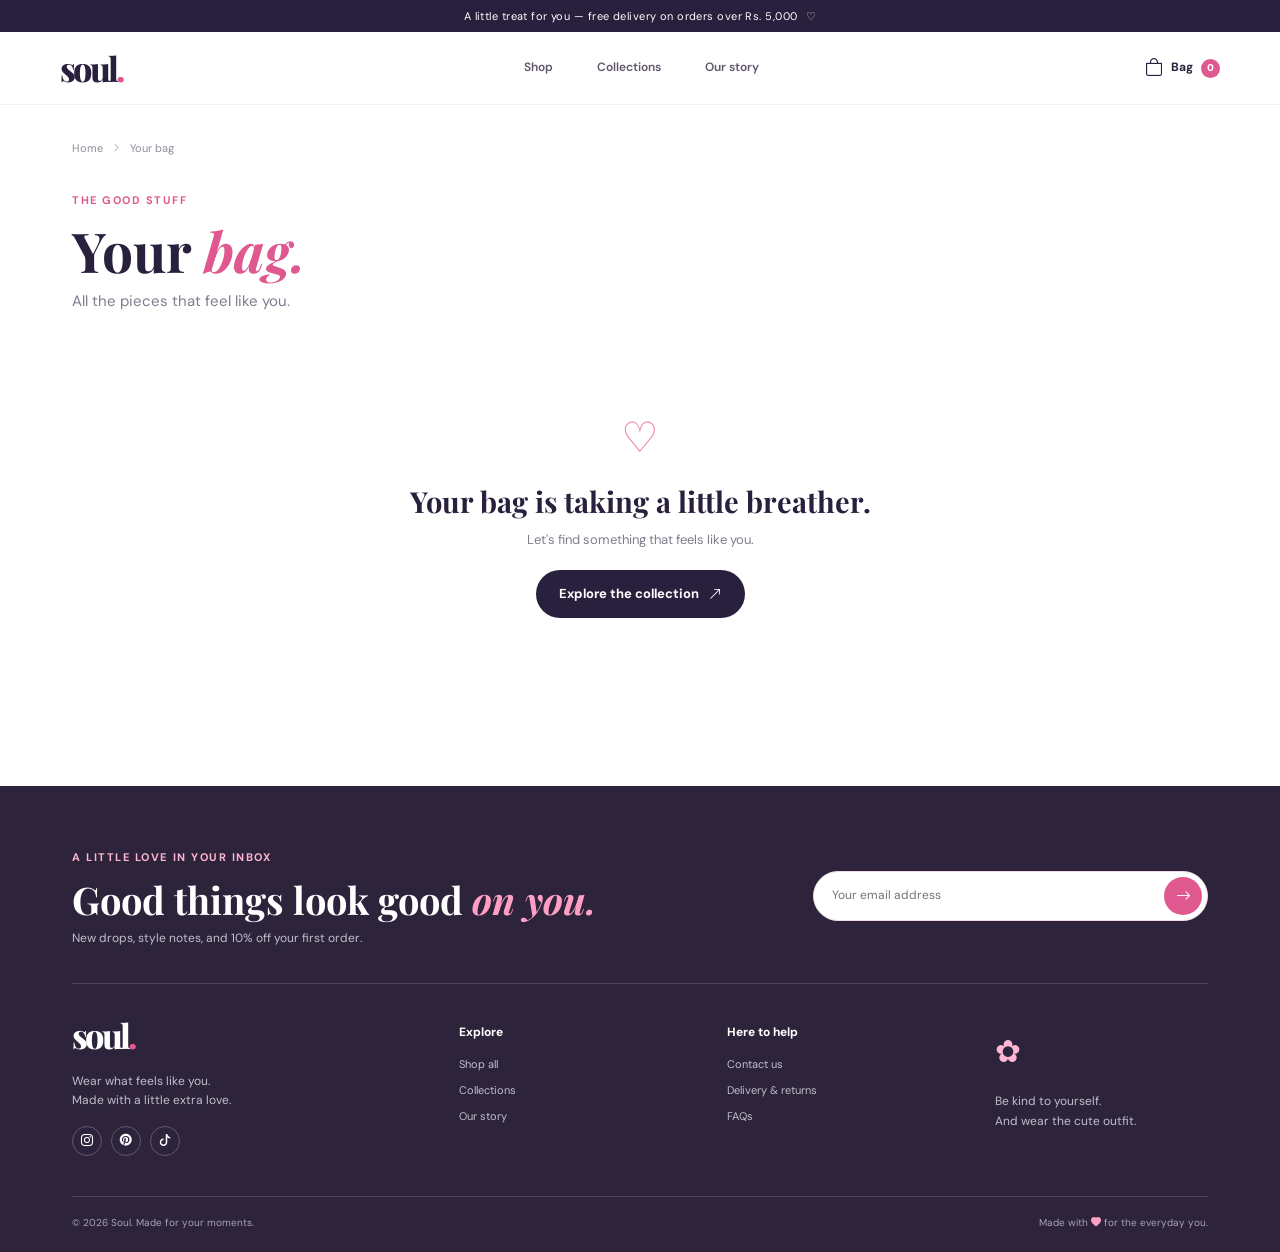
<file: cart.html>
<!doctype html>
<html lang="en">
<head>
  <meta charset="utf-8">
  <meta name="viewport" content="width=device-width, initial-scale=1">
  <meta name="theme-color" content="#fff7fb">
  <title>Your bag — Soul</title>
  <link rel="preconnect" href="https://fonts.googleapis.com">
  <link rel="preconnect" href="https://fonts.gstatic.com" crossorigin>
  <link href="https://fonts.googleapis.com/css2?family=DM+Sans:wght@400;500;600;700&family=Playfair+Display:wght@600;700;800&display=swap" rel="stylesheet">
  <link href="https://cdn.jsdelivr.net/npm/bootstrap@5.3.3/dist/css/bootstrap.min.css" rel="stylesheet">
  <link href="https://cdn.jsdelivr.net/npm/bootstrap-icons@1.11.3/font/bootstrap-icons.min.css" rel="stylesheet">
  <link href="styles.css" rel="stylesheet">
</head>
<body>
  <script src="header.js"></script>
  <main class="cart-page section-pad">
    <div class="container">
      <nav class="breadcrumbs" aria-label="Breadcrumb"><a href="index.html">Home</a><i class="bi bi-chevron-right"></i><span>Your bag</span></nav>
      <div class="section-heading"><span class="eyebrow">The good stuff</span><h1>Your <span>bag.</span></h1><p>All the pieces that feel like you.</p></div>
      <div id="cart-content" aria-live="polite"></div>
    </div>
  </main>
  <script src="footer.js"></script>
  <script src="https://cdn.jsdelivr.net/npm/bootstrap@5.3.3/dist/js/bootstrap.bundle.min.js"></script>
  <script src="script.js"></script>
</body>
</html>
</file>
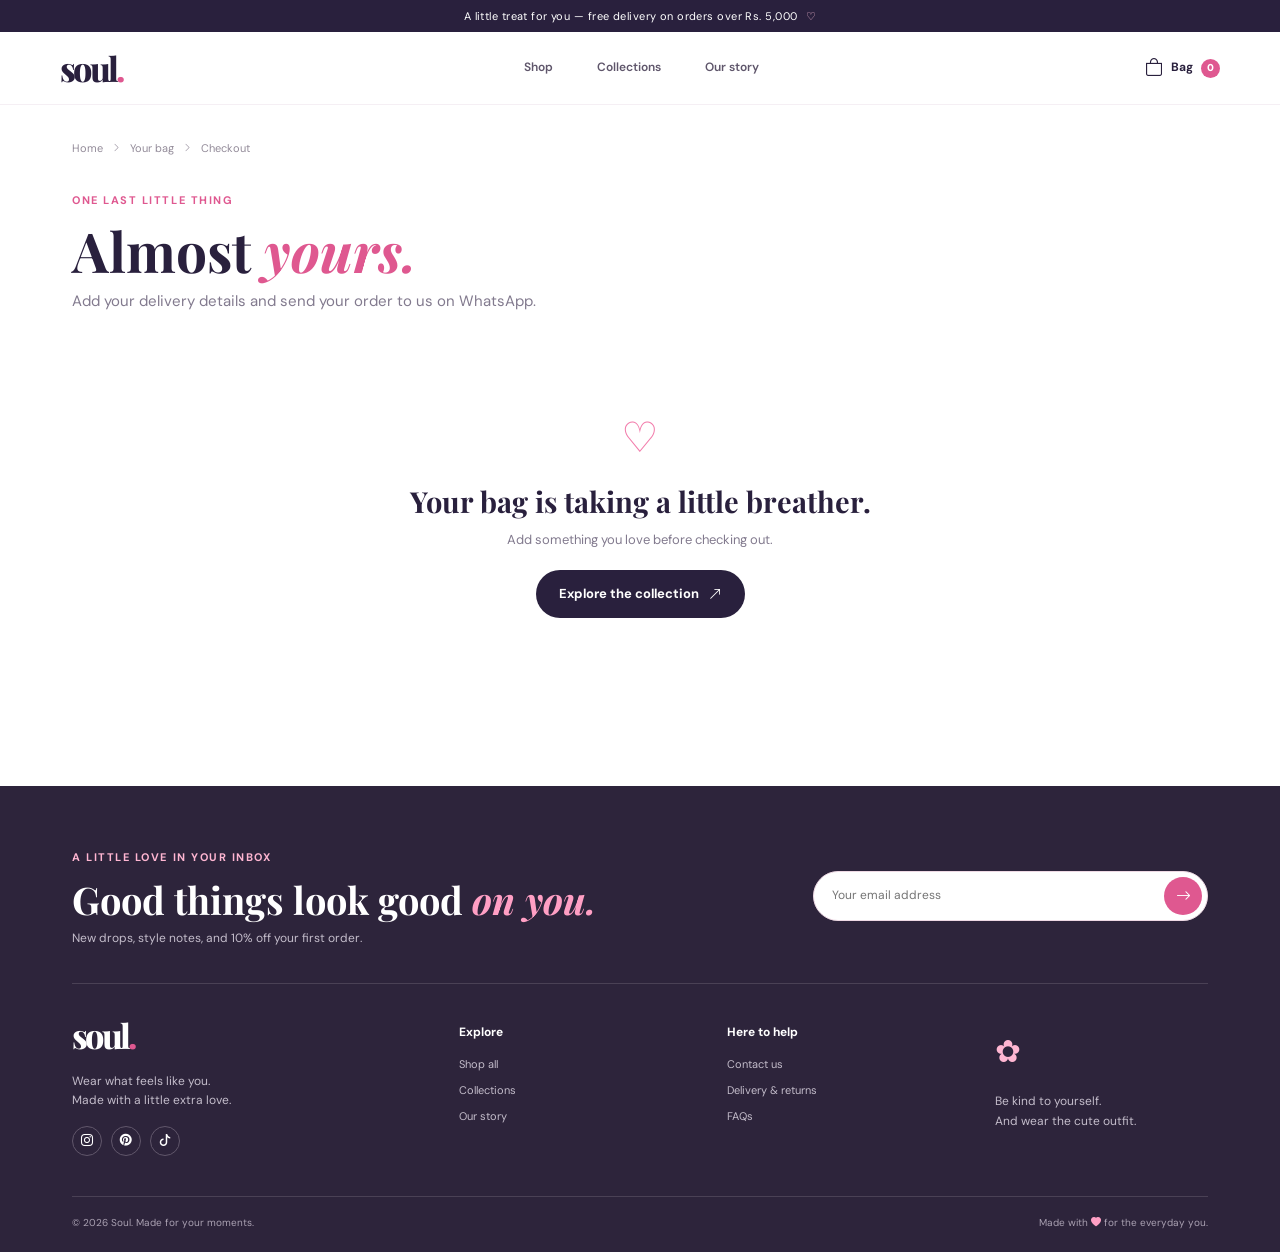
<file: checkout.html>
<!doctype html>
<html lang="en">
<head>
  <meta charset="utf-8">
  <meta name="viewport" content="width=device-width, initial-scale=1">
  <meta name="theme-color" content="#fff7fb">
  <title>Checkout — Soul</title>
  <link rel="preconnect" href="https://fonts.googleapis.com">
  <link rel="preconnect" href="https://fonts.gstatic.com" crossorigin>
  <link href="https://fonts.googleapis.com/css2?family=DM+Sans:wght@400;500;600;700&family=Playfair+Display:wght@600;700;800&display=swap" rel="stylesheet">
  <link href="https://cdn.jsdelivr.net/npm/bootstrap@5.3.3/dist/css/bootstrap.min.css" rel="stylesheet">
  <link href="https://cdn.jsdelivr.net/npm/bootstrap-icons@1.11.3/font/bootstrap-icons.min.css" rel="stylesheet">
  <link href="styles.css" rel="stylesheet">
</head>
<body>
  <script src="header.js"></script>
  <main class="checkout-page section-pad">
    <div class="container">
      <nav class="breadcrumbs" aria-label="Breadcrumb"><a href="index.html">Home</a><i class="bi bi-chevron-right"></i><a href="cart.html">Your bag</a><i class="bi bi-chevron-right"></i><span>Checkout</span></nav>
      <div class="section-heading"><span class="eyebrow">One last little thing</span><h1>Almost <span>yours.</span></h1><p>Add your delivery details and send your order to us on WhatsApp.</p></div>
      <div id="checkout-content" aria-live="polite"></div>
    </div>
  </main>
  <script src="footer.js"></script>
  <script src="https://cdn.jsdelivr.net/npm/bootstrap@5.3.3/dist/js/bootstrap.bundle.min.js"></script>
  <script src="script.js"></script>
</body>
</html>
</file>
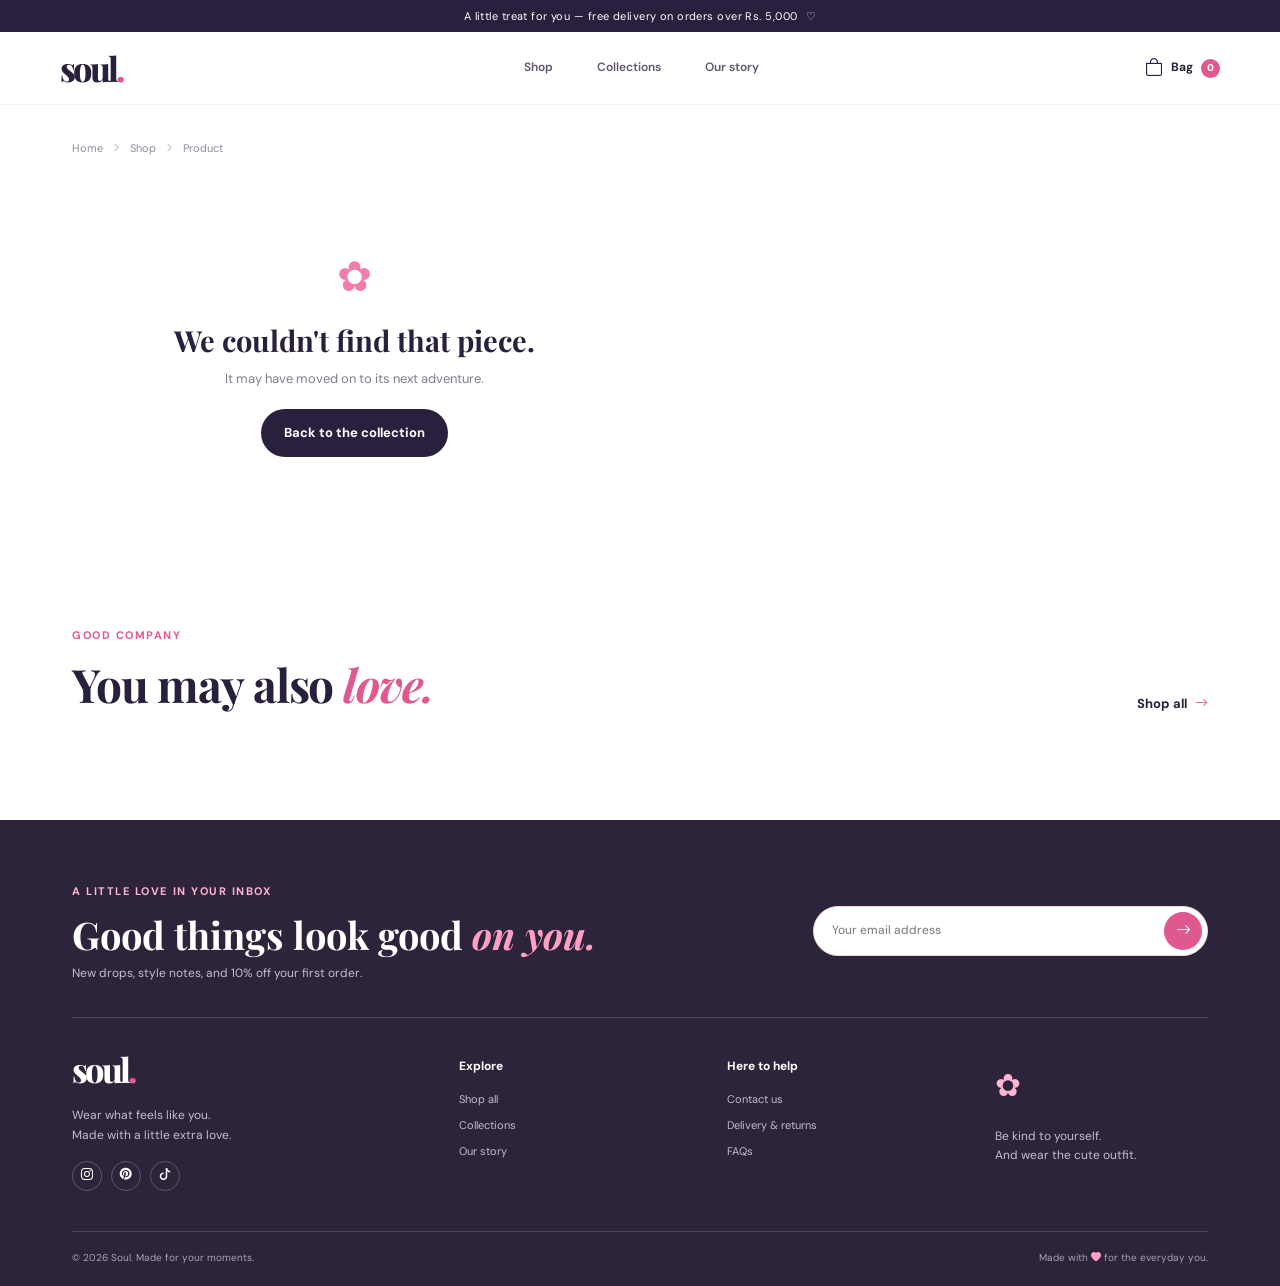
<file: product.html>
<!doctype html>
<html lang="en">
<head>
  <meta charset="utf-8">
  <meta name="viewport" content="width=device-width, initial-scale=1">
  <meta name="theme-color" content="#fff7fb">
  <title>Product — Soul</title>
  <link rel="preconnect" href="https://fonts.googleapis.com">
  <link rel="preconnect" href="https://fonts.gstatic.com" crossorigin>
  <link href="https://fonts.googleapis.com/css2?family=DM+Sans:wght@400;500;600;700&family=Playfair+Display:wght@600;700;800&display=swap" rel="stylesheet">
  <link href="https://cdn.jsdelivr.net/npm/bootstrap@5.3.3/dist/css/bootstrap.min.css" rel="stylesheet">
  <link href="https://cdn.jsdelivr.net/npm/bootstrap-icons@1.11.3/font/bootstrap-icons.min.css" rel="stylesheet">
  <link href="https://unpkg.com/aos@2.3.4/dist/aos.css" rel="stylesheet">
  <link href="styles.css" rel="stylesheet">
</head>
<body>
  <script src="header.js"></script>
  <main class="product-page section-pad">
    <div class="container">
      <nav class="breadcrumbs" aria-label="Breadcrumb"><a href="index.html">Home</a><i class="bi bi-chevron-right"></i><a href="index.html#shop">Shop</a><i class="bi bi-chevron-right"></i><span id="product-breadcrumb">Product</span></nav>
      <div id="product-detail" class="product-detail" aria-live="polite"></div>
      <section class="related-products">
        <div class="section-heading section-heading-row"><div><span class="eyebrow">Good company</span><h2>You may also <span>love.</span></h2></div><a class="text-link" href="index.html#shop">Shop all <i class="bi bi-arrow-right"></i></a></div>
        <div class="row g-4" id="related-products"></div>
      </section>
    </div>
  </main>
  <script src="footer.js"></script>
  <script src="https://cdn.jsdelivr.net/npm/bootstrap@5.3.3/dist/js/bootstrap.bundle.min.js"></script>
  <script src="https://unpkg.com/aos@2.3.4/dist/aos.js"></script>
  <script src="script.js"></script>
</body>
</html>
</file>
<file: styles.css>
:root {
  --ink: #29203d;
  --muted: #827a8e;
  --pink: #f27cab;
  --pink-dark: #df5890;
  --pink-pale: #fff1f7;
  --blue: #a9d8f6;
  --purple: #a48ad6;
  --lilac: #eee8ff;
  --cream: #fffbf6;
  --line: #eee8ef;
  --heading: "Playfair Display", Georgia, serif;
  --body: "DM Sans", Arial, sans-serif;
}

* { box-sizing: border-box; }
html { scroll-behavior: smooth; scroll-padding-top: 90px; }
body { margin: 0; color: var(--ink); background: #fff; font-family: var(--body); font-size: 15px; line-height: 1.65; }
a { color: inherit; text-decoration: none; }
img { display: block; max-width: 100%; }
button, input { font: inherit; }
.container { max-width: 1160px; }
.section-pad { padding: 98px 0; }
.eyebrow { color: var(--pink-dark); display: inline-flex; align-items: center; gap: 8px; font-size: 11px; font-weight: 700; letter-spacing: .14em; text-transform: uppercase; }
.eyebrow-dot { width: 7px; height: 7px; border-radius: 50%; background: var(--pink); }
.section-heading { margin: 0 auto 44px; max-width: 640px; }
.section-heading h2, .newsletter-inner h2 { margin: 12px 0 8px; font: 700 clamp(32px, 4vw, 46px)/1.15 var(--heading); letter-spacing: -.025em; }
.section-heading h2 span, .newsletter-inner h2 span { color: var(--pink-dark); font-style: italic; }
.section-heading p, .newsletter-inner p { margin: 0; color: var(--muted); }
.section-heading-row { max-width: none; display: flex; justify-content: space-between; align-items: end; gap: 24px; }
.section-heading-row p { margin-top: 7px; }
.text-link { color: var(--ink); font-size: 13px; font-weight: 700; white-space: nowrap; padding-bottom: 5px; }
.text-link i { color: var(--pink-dark); margin-left: 5px; transition: margin .2s ease; }
.text-link:hover i { margin-left: 10px; }
.btn-soul { display: inline-flex; align-items: center; justify-content: center; gap: 10px; border: 0; border-radius: 999px; padding: 14px 23px; color: white; background: var(--ink); font-size: 13px; font-weight: 700; transition: transform .2s ease, background .2s ease, box-shadow .2s ease; }
.btn-soul:hover, .btn-soul:focus { color: white; background: var(--pink-dark); transform: translateY(-2px); box-shadow: 0 9px 22px #df589033; }

.announcement-bar { padding: 7px 15px; color: #fff; background: var(--ink); text-align: center; font-size: 11px; letter-spacing: .04em; }
.announcement-bar span { color: #ffc0d9; margin-left: 5px; }
.site-header { position: sticky; z-index: 20; top: 0; background: #ffffffed; backdrop-filter: blur(12px); border-bottom: 1px solid #f5eff4; }
.site-header { transition: box-shadow .25s ease, background .25s ease; }
.site-header.is-scrolled { background: #fffffff5; box-shadow: 0 8px 24px #29203d0d; }
.site-header .navbar { min-height: 72px; }
.soul-logo { font: 800 34px/.9 var(--heading); color: var(--ink); letter-spacing: -.08em; }
.soul-logo span { color: var(--pink-dark); }
.navbar-nav { gap: 28px; }
.navbar .nav-link { color: #5f566b; font-size: 12px; font-weight: 600; transition: color .2s ease; }
.navbar .nav-link:hover { color: var(--pink-dark); }
.cart-link { display: inline-flex; align-items: center; gap: 8px; font-size: 12px; font-weight: 700; }
.cart-link > i { font-size: 18px; }
.cart-count { display: grid; width: 19px; height: 19px; place-items: center; border-radius: 50%; color: #fff; background: var(--pink-dark); font-size: 10px; }

.hero-section { position: relative; overflow: hidden; min-height: 610px; padding: 77px 0 68px; background: linear-gradient(110deg, #fff8fb 0%, #fff8fb 48%, #f7f1ff 100%); }
.hero-section > .container { display: grid; grid-template-columns: 1fr .95fr; align-items: center; min-height: 440px; }
.hero-copy { position: relative; z-index: 2; padding: 20px 0 25px 3.5%; }
.hero-copy h1 { margin: 18px 0 14px; font: 800 clamp(57px, 7.3vw, 88px)/.99 var(--heading); letter-spacing: -.055em; }
.hero-copy h1 span { color: var(--pink-dark); font-style: italic; }
.hero-copy > p { max-width: 390px; margin: 0 0 26px; color: #756d80; font-size: 15px; }
.hero-social-proof { display: flex; align-items: center; gap: 11px; margin-top: 28px; color: var(--muted); font-size: 11px; }
.avatar-stack { display: flex; padding-left: 2px; }
.avatar-stack i { display: grid; width: 25px; height: 25px; margin-left: -3px; place-items: center; border: 2px solid #fff; border-radius: 50%; color: #8c58a7; background: #eaddff; font-style: normal; }
.avatar-stack i:nth-child(2) { color: #a6446f; background: #ffd8e7; }
.avatar-stack i:nth-child(3) { color: #456b89; background: #d7efff; }
.hero-art { position: relative; justify-self: center; width: min(100%, 440px); height: 440px; }
.hero-blob { position: absolute; inset: 20px 4px 6px 40px; border-radius: 48% 52% 55% 45% / 44% 42% 58% 56%; background: #e4d8ff; transform: rotate(7deg); translate: var(--pointer-x, 0px) var(--pointer-y, 0px); animation: blob-drift 9s ease-in-out infinite alternate; transition: translate .3s ease-out; }
.hero-art > img { position: absolute; inset: 0 27px 15px 65px; width: calc(100% - 92px); height: calc(100% - 15px); border-radius: 47% 47% 13px 13px; object-fit: cover; object-position: center 38%; translate: var(--pointer-x, 0px) var(--pointer-y, 0px); transition: translate .3s ease-out; }
.hero-note { position: absolute; right: 6px; top: 44px; display: flex; align-items: center; gap: 8px; padding: 12px 15px; border-radius: 11px; background: white; box-shadow: 0 9px 26px #47325c14; font-size: 9px; font-weight: 700; letter-spacing: .08em; line-height: 1.5; transform: rotate(5deg); translate: var(--pointer-x, 0px) var(--pointer-y, 0px); animation: gentle-float 4s ease-in-out infinite; transition: translate .3s ease-out; }
.hero-note i { color: var(--pink); font-size: 19px; }
.hero-sticker { position: absolute; bottom: 8px; left: 14px; display: grid; width: 84px; height: 84px; place-content: center; border-radius: 50%; color: var(--ink); background: #c8e9ff; text-align: center; font: 13px/1.2 var(--heading); transform: rotate(-12deg); translate: var(--pointer-x, 0px) var(--pointer-y, 0px); animation: gentle-float 4.8s ease-in-out -1.2s infinite; transition: translate .3s ease-out; }
.hero-sticker b { color: var(--pink-dark); font-size: 18px; }
.hero-sparkle { position: absolute; color: var(--purple); font-size: 24px; animation: sparkle-pulse 2.8s ease-in-out infinite; }
.sparkle-one { top: 70px; left: 48%; }
.sparkle-two { right: 7%; bottom: 22%; color: var(--pink); font-size: 29px; animation-delay: -1.3s; }
.hero-bottom-line { position: absolute; right: 0; bottom: 0; left: 0; display: flex; justify-content: center; align-items: center; gap: 23px; padding: 13px; color: #fff; background: var(--purple); font-size: 9px; font-weight: 700; letter-spacing: .19em; }
.hero-bottom-line span:nth-child(2) { color: #ffc7dc; font-size: 15px; }

.categories-section { padding-top: 85px; }
.category-card { position: relative; display: block; height: 270px; overflow: hidden; border-radius: 13px; background: var(--pink-pale); }
.category-card::after { position: absolute; inset: 35% 0 0; content: ""; background: linear-gradient(transparent, #20152a9c); }
.category-card img { width: 100%; height: 100%; object-fit: cover; transition: transform .55s cubic-bezier(.2,.8,.2,1); }
.category-card:hover img { transform: scale(1.06); }
.category-label { position: absolute; z-index: 1; bottom: 19px; left: 18px; color: white; font: 700 22px var(--heading); }
.category-arrow { position: absolute; z-index: 1; right: 14px; bottom: 17px; display: grid; width: 30px; height: 30px; place-items: center; border-radius: 50%; color: var(--ink); background: white; font-size: 13px; }
.category-pink { background: #fde4ef; }.category-blue { background: #d7edfa; }.category-purple { background: #ece3ff; }.category-yellow { background: #f9efcb; }

.shop-section { padding-top: 79px; background: #fffbfd; }
.product-card { height: 100%; }
.product-image-wrap { position: relative; display: block; overflow: hidden; aspect-ratio: 4 / 5; border-radius: 11px; background: #f6edf3; }
.product-image-wrap img { width: 100%; height: 100%; object-fit: cover; transition: transform .5s ease; }
.product-card:hover .product-image-wrap img { transform: scale(1.045); }
.product-badge { position: absolute; top: 13px; left: 12px; z-index: 1; padding: 6px 10px; border-radius: 999px; color: #653a56; background: #fff; font-size: 9px; font-weight: 700; }
.quick-view { position: absolute; right: 10px; bottom: 10px; left: 10px; display: flex; justify-content: space-between; padding: 10px 12px; border-radius: 7px; color: var(--ink); background: #ffffffed; font-size: 10px; font-weight: 700; opacity: 0; transform: translateY(8px); transition: .2s ease; }
.product-card:hover .quick-view, .product-image-wrap:focus-visible .quick-view { opacity: 1; transform: translateY(0); }
.product-info { padding: 12px 1px 0; }
.product-meta { display: flex; justify-content: space-between; align-items: center; color: #978e9f; font-size: 10px; }
.wishlist-button { padding: 2px 3px; border: 0; color: #796e81; background: transparent; font-size: 16px; }
.wishlist-button[aria-pressed="true"] { color: var(--pink-dark); }
.wishlist-button.is-animating { animation: heart-pop .35s ease-out; }
.product-title { display: block; margin: 2px 0 4px; font-size: 13px; font-weight: 700; }
.product-title:hover { color: var(--pink-dark); }
.product-price { display: flex; align-items: center; gap: 8px; font-size: 12px; font-weight: 700; }
.product-price del, .detail-price del { color: #a79eaa; font-size: 11px; font-weight: 400; }

.story-section { padding-top: 35px; }
.story-card { display: grid; grid-template-columns: 1fr 1fr; overflow: hidden; min-height: 425px; border-radius: 17px; background: #f2ecff; }
.story-image { min-height: 390px; }
.story-image img { width: 100%; height: 100%; object-fit: cover; }
.story-copy { position: relative; align-self: center; padding: 50px clamp(28px, 5vw, 72px); }
.story-copy h2 { margin: 14px 0; font: 700 clamp(33px, 4vw, 49px)/1.12 var(--heading); }
.story-copy h2 span { color: var(--pink-dark); font-style: italic; }
.story-copy p { margin: 0 0 22px; color: #70677b; font-size: 13px; }
.btn-soul-light { color: white; background: var(--purple); padding: 12px 17px; font-size: 11px; }
.btn-soul-light:hover { background: var(--pink-dark); }
.story-doodle { display: block; margin-top: 15px; color: #876ea5; font: italic 15px var(--heading); }

.footer-newsletter { display: flex; justify-content: space-between; align-items: center; gap: 40px; padding: 0 0 34px; margin-bottom: 36px; border-bottom: 1px solid #4a4155; }
.footer-newsletter h2 { margin: 10px 0 7px; color: #fff; font: 700 clamp(27px, 3.5vw, 38px)/1.15 var(--heading); }
.footer-newsletter h2 span { color: #ff9fc4; font-style: italic; }
.footer-newsletter p { margin: 0; color: #c4bdcb; font-size: 12px; }
.footer-newsletter .eyebrow { color: #ffb6d2; }
.newsletter-form { position: relative; display: flex; width: min(100%, 395px); padding: 5px; border: 1px solid #eed9e4; border-radius: 999px; background: #fff; }
.newsletter-form input { width: 100%; min-width: 0; padding: 9px 13px; border: 0; outline: 0; border-radius: 999px; font-size: 12px; }
.newsletter-form button { display: grid; flex: 0 0 38px; height: 38px; place-items: center; border: 0; border-radius: 50%; color: #fff; background: var(--pink-dark); }
.newsletter-message { position: absolute; top: calc(100% + 6px); left: 16px; color: #ffb6d2; font-size: 11px; }

.site-footer { padding: 58px 0 20px; color: #eee9f2; background: #2d243b; }
.footer-main { display: grid; grid-template-columns: 1.5fr 1fr 1fr .9fr; gap: 32px; padding-bottom: 40px; }
.footer-brand .soul-logo { display: inline-block; color: #fff; }
.footer-brand p, .footer-note p { margin: 15px 0; color: #c4bdcb; font-size: 12px; }
.social-links { display: flex; gap: 9px; }
.social-links a { display: grid; width: 30px; height: 30px; place-items: center; border: 1px solid #61576b; border-radius: 50%; color: #fff; font-size: 12px; transition: .2s ease; }
.social-links a:hover { color: var(--ink); background: #fff; }
.footer-links { display: flex; flex-direction: column; align-items: flex-start; gap: 8px; }
.footer-links h3 { margin: 5px 0 8px; color: #fff; font-size: 12px; font-weight: 700; }
.footer-links a { color: #c4bdcb; font-size: 11px; }
.footer-links a:hover { color: #ffb6d2; }
.footer-note { padding-top: 6px; }
.footer-note > span { color: #ffb6d2; font-size: 31px; }
.footer-bottom { display: flex; justify-content: space-between; gap: 20px; padding-top: 18px; border-top: 1px solid #4a4155; color: #aaa1b2; font-size: 10px; }
.footer-bottom i { color: #ff9fc4; }
.include-error { margin: 0; padding: 10px; color: #9c224f; background: #fff1f7; text-align: center; font-size: 12px; }

.product-page { padding-top: 34px; }
.breadcrumbs { display: flex; align-items: center; gap: 9px; margin-bottom: 30px; color: #938b99; font-size: 11px; }
.breadcrumbs a:hover { color: var(--pink-dark); }
.breadcrumbs i { font-size: 9px; }
.product-detail { display: grid; grid-template-columns: 1fr .85fr; align-items: start; gap: clamp(35px, 7vw, 90px); overflow-x: clip; }
.product-detail-image { position: relative; overflow: hidden; border-radius: 13px; background: #f6edf3; }
.product-detail-image img { width: 100%; max-height: 690px; aspect-ratio: 4 / 4.7; object-fit: cover; }
.product-detail-copy { padding: 18px 0; }
.product-detail-copy h1 { margin: 10px 0 8px; font: 700 clamp(34px, 4.5vw, 51px)/1.1 var(--heading); }
.detail-rating { display: flex; align-items: center; gap: 8px; margin: 10px 0 17px; }
.detail-rating span { color: #e6a544; letter-spacing: .12em; }
.detail-rating small { color: #8b8290; font-size: 10px; }
.detail-price { display: flex; align-items: center; gap: 9px; margin-bottom: 15px; font-size: 19px; font-weight: 700; }
.detail-description { max-width: 470px; color: #766d7f; font-size: 13px; }
.color-note { display: flex; align-items: center; gap: 8px; margin: 23px 0 20px; font-size: 11px; }
.color-note b { font-weight: 700; }
.color-swatch { width: 17px; height: 17px; border: 2px solid #fff; border-radius: 50%; background: linear-gradient(135deg, #d6c6ff 50%, #fac1d8 50%); box-shadow: 0 0 0 1px #ded4e2; }
.size-picker { padding: 0; border: 0; }
.size-picker legend { display: flex; justify-content: space-between; width: 100%; margin-bottom: 11px; font-size: 11px; font-weight: 700; }
.size-picker legend a { color: var(--pink-dark); font-size: 10px; font-weight: 500; text-decoration: underline; }
.size-options { display: flex; gap: 9px; }
.size-options label { cursor: pointer; }
.size-options input { position: absolute; width: 1px; height: 1px; opacity: 0; }
.size-options span { display: grid; width: 43px; height: 41px; place-items: center; border: 1px solid #e8e1e9; border-radius: 6px; color: #645a6c; font-size: 11px; transition: .2s ease; }
.size-options input:checked + span { border-color: var(--purple); color: var(--ink); background: #f2edff; }
.size-options input:focus-visible + span { outline: 2px solid var(--pink-dark); outline-offset: 2px; }
.detail-actions { display: flex; gap: 10px; margin: 23px 0 10px; }
.quantity-picker { display: flex; flex: 0 0 118px; align-items: center; justify-content: space-around; border: 1px solid #e8e1e9; border-radius: 999px; }
.quantity-picker button { width: 30px; height: 38px; border: 0; color: var(--ink); background: transparent; font-size: 18px; }
.quantity-picker output { font-size: 12px; }
.add-to-cart { flex: 1; }
.add-message { min-height: 21px; margin: 8px 0 16px; color: #54845f; font-size: 11px; opacity: 0; }
.add-message.is-visible { opacity: 1; }
.product-perks { display: grid; gap: 8px; padding: 16px 0; border-top: 1px solid var(--line); border-bottom: 1px solid var(--line); color: #746b7c; font-size: 10px; }
.product-perks i { width: 22px; color: var(--purple); font-size: 14px; }
.product-description-detail { padding: 15px 0 0; color: #746b7c; font-size: 11px; }
.product-description-detail summary { display: flex; justify-content: space-between; color: var(--ink); cursor: pointer; font-weight: 700; list-style: none; }
.product-description-detail summary::-webkit-details-marker { display: none; }
.product-description-detail p { margin: 12px 0; }
.related-products { margin-top: 95px; }
.related-products .section-heading-row { margin-bottom: 27px; }

.cart-page { min-height: 54vh; padding-top: 34px; }
.cart-page .section-heading { margin: 10px 0 35px; }
.cart-page .section-heading h1 { margin: 8px 0; font: 700 clamp(39px, 5vw, 55px)/1.1 var(--heading); }
.cart-page .section-heading h1 span { color: var(--pink-dark); font-style: italic; }
.cart-layout { display: grid; grid-template-columns: 1fr 330px; align-items: start; gap: 45px; }
.cart-items { border-top: 1px solid var(--line); }
.cart-item { display: grid; grid-template-columns: 112px 1fr auto; align-items: start; gap: 18px; padding: 18px 0; border-bottom: 1px solid var(--line); }
.cart-item-image { overflow: hidden; border-radius: 8px; background: #f6edf3; }
.cart-item-image img { width: 112px; height: 134px; object-fit: cover; }
.cart-item-info { display: flex; flex-direction: column; align-items: flex-start; }
.cart-item-info .eyebrow { font-size: 9px; }
.cart-item-name { margin: 4px 0; font-size: 13px; font-weight: 700; }
.cart-item-info > span:not(.eyebrow) { color: #817887; font-size: 10px; }
.cart-item-controls { display: flex; align-items: center; gap: 9px; margin-top: 13px; }
.cart-item-controls button:not(.remove-item) { width: 23px; height: 23px; border: 1px solid var(--line); border-radius: 50%; color: var(--ink); background: #fff; line-height: 1; }
.cart-item-controls > span { font-size: 11px; }
.cart-item-controls .remove-item { padding: 0; border: 0; color: #9b728a; background: transparent; font-size: 10px; text-decoration: underline; }
.cart-item-price { padding-top: 4px; font-size: 12px; white-space: nowrap; }
.cart-summary { padding: 22px; border-radius: 11px; background: #fff6fa; }
.cart-summary h2 { margin: 0 0 18px; font: 700 22px var(--heading); }
.cart-summary > div { display: flex; justify-content: space-between; gap: 10px; margin: 11px 0; font-size: 11px; }
.cart-summary > p { margin: 15px 0; color: #8b8290; font-size: 10px; }
.checkout-button { width: 100%; padding: 12px; font-size: 11px; }
.checkout-message { display: block; margin-top: 9px; color: #745a86; font-size: 10px; }
.continue-shopping { display: block; margin-top: 17px; color: #796e81; text-align: center; font-size: 10px; }
.empty-state { padding: 55px 15px 70px; text-align: center; }
.empty-icon { color: var(--pink); font-size: 42px; }
.empty-state h2 { margin: 9px 0; font: 700 29px var(--heading); }
.empty-state p { margin: 0 0 20px; color: var(--muted); font-size: 13px; }

.checkout-page { min-height: 54vh; padding-top: 34px; }
.checkout-page .section-heading { margin: 10px 0 35px; }
.checkout-page .section-heading h1 { margin: 8px 0; font: 700 clamp(39px, 5vw, 55px)/1.1 var(--heading); }
.checkout-page .section-heading h1 span { color: var(--pink-dark); font-style: italic; }
.checkout-layout { display: grid; grid-template-columns: minmax(0, 1fr) 360px; align-items: start; gap: 38px; }
.checkout-form, .checkout-order { padding: 26px; border: 1px solid var(--line); border-radius: 12px; }
.checkout-form h2, .checkout-order h2 { margin: 0 0 20px; font: 700 23px var(--heading); }
.checkout-form > label { display: block; margin: 13px 0 5px; font-size: 11px; font-weight: 700; }
.checkout-form > label span { color: var(--muted); font-weight: 400; }
.checkout-form input, .checkout-form textarea { display: block; width: 100%; padding: 11px 12px; border: 1px solid #e8e1e9; border-radius: 7px; color: var(--ink); background: #fff; font-size: 12px; }
.checkout-form input:focus, .checkout-form textarea:focus { border-color: var(--purple); outline: 2px solid #a48ad633; }
.checkout-form textarea { resize: vertical; }
.whatsapp-checkout { width: 100%; margin-top: 20px; background: #248b56; }
.whatsapp-checkout:hover, .whatsapp-checkout:focus { background: #176f43; box-shadow: 0 9px 22px #248b5633; }
.checkout-disclaimer { margin: 12px 0 0; color: var(--muted); font-size: 10px; }
.checkout-form .continue-shopping { margin-top: 18px; }
.checkout-order { background: #fff8fb; }
.checkout-order-items { border-top: 1px solid var(--line); }
.checkout-order-item { display: grid; grid-template-columns: 58px minmax(0, 1fr) auto; align-items: center; gap: 11px; padding: 13px 0; border-bottom: 1px solid var(--line); }
.checkout-order-item img { width: 58px; height: 67px; border-radius: 6px; object-fit: cover; background: #f6edf3; }
.checkout-order-item > div { display: flex; flex-direction: column; gap: 3px; }
.checkout-order-item strong { font-size: 10px; }
.checkout-order-item span { color: var(--muted); font-size: 9px; }
.checkout-order-item > b { font-size: 10px; white-space: nowrap; }
.checkout-total { display: flex; justify-content: space-between; gap: 10px; margin-top: 13px; font-size: 11px; }
.checkout-order > p { margin: 16px 0 0; color: var(--muted); font-size: 10px; }

@keyframes gentle-float {
  0%, 100% { margin-top: 0; }
  50% { margin-top: -8px; }
}
@keyframes blob-drift {
  0% { border-radius: 48% 52% 55% 45% / 44% 42% 58% 56%; }
  100% { border-radius: 54% 46% 48% 52% / 50% 56% 44% 50%; }
}
@keyframes sparkle-pulse {
  0%, 100% { opacity: .65; transform: scale(.85) rotate(-12deg); }
  50% { opacity: 1; transform: scale(1.15) rotate(12deg); }
}
@keyframes heart-pop {
  45% { transform: scale(1.45); }
}
.scroll-progress { position: fixed; z-index: 1000; top: 0; left: 0; width: 100%; height: 3px; background: linear-gradient(90deg, var(--pink), var(--purple)); transform: scaleX(0); transform-origin: left center; pointer-events: none; }
.scroll-top-button { position: fixed; z-index: 30; right: 22px; bottom: 22px; display: grid; width: 43px; height: 43px; place-items: center; border: 0; border-radius: 50%; color: #fff; background: var(--ink); box-shadow: 0 7px 20px #29203d30; opacity: 0; pointer-events: none; transform: translateY(10px); transition: opacity .2s ease, transform .2s ease, background .2s ease; }
.scroll-top-button:hover { background: var(--pink-dark); }
.scroll-top-button.is-visible { opacity: 1; pointer-events: auto; transform: translateY(0); }

@media (max-width: 991.98px) {
  .section-pad { padding: 75px 0; }
  .hero-section { min-height: auto; padding: 55px 0 65px; }
  .hero-section > .container { min-height: 390px; }
  .hero-art { height: 380px; }
  .hero-copy { padding-left: 0; }
  .category-card { height: 235px; }
  .product-detail { gap: 35px; }
  .cart-layout { grid-template-columns: 1fr 290px; gap: 25px; }
  .checkout-layout { grid-template-columns: minmax(0, 1fr) 310px; gap: 22px; }
  .checkout-form, .checkout-order { padding: 20px; }
}
@media (max-width: 767.98px) {
  .section-pad { padding: 64px 0; }
  .site-header .navbar { min-height: 64px; }
  .navbar-collapse { padding: 12px 0 17px; }
  .navbar-nav { gap: 1px; }
  .cart-link { padding-top: 10px; }
  .hero-section { padding: 45px 0 55px; }
  .hero-section > .container { grid-template-columns: 1fr; gap: 24px; }
  .hero-copy { padding: 0; }
  .hero-copy h1 { font-size: clamp(58px, 14vw, 78px); }
  .hero-copy > p { max-width: 350px; font-size: 13px; }
  .hero-art { width: min(100%, 390px); height: 370px; }
  .hero-note { right: 2px; }
  .hero-bottom-line { gap: 12px; font-size: 7px; letter-spacing: .12em; }
  .sparkle-one { top: 48%; left: 6%; }
  .sparkle-two { right: 6%; bottom: 22%; }
  .section-heading { margin-bottom: 30px; }
  .category-card { height: clamp(155px, 43vw, 240px); }
  .category-label { bottom: 13px; left: 12px; font-size: 18px; }
  .category-arrow { right: 9px; bottom: 10px; width: 26px; height: 26px; }
  .section-heading-row { align-items: flex-start; }
  .section-heading-row .text-link { margin-top: 19px; font-size: 11px; }
  .shop-section { padding-top: 62px; }
  .product-info { padding-top: 8px; }
  .product-title { font-size: 11px; }
  .product-price { font-size: 10px; }
  .product-badge { top: 8px; left: 7px; padding: 5px 7px; font-size: 8px; }
  .story-card { grid-template-columns: 1fr; }
  .story-image { min-height: 250px; height: 280px; }
  .story-copy { padding: 32px 25px 38px; }
  .story-copy h2 { font-size: 39px; }
  .footer-newsletter { flex-direction: column; align-items: flex-start; gap: 22px; }
  .footer-newsletter .newsletter-form { width: 100%; }
  .footer-main { grid-template-columns: 1fr 1fr; gap: 30px 20px; }
  .footer-brand { grid-column: 1 / -1; }
  .footer-note { display: none; }
  .footer-bottom { flex-direction: column; gap: 5px; }
  .product-page { padding-top: 25px; }
  .product-detail { grid-template-columns: 1fr; gap: 22px; }
  .product-detail-image img { max-height: 580px; aspect-ratio: 4 / 4.4; }
  .product-detail-copy { padding-top: 0; }
  .product-detail-copy h1 { font-size: 39px; }
  .related-products { margin-top: 63px; }
  .cart-page { padding-top: 25px; }
  .cart-layout { grid-template-columns: 1fr; }
  .cart-summary { grid-row: 1; }
  .checkout-layout { grid-template-columns: 1fr; }
  .checkout-order { grid-row: 1; }
}
@media (max-width: 420px) {
  .category-grid { --bs-gutter-x: 12px; --bs-gutter-y: 13px; }
  .hero-art { height: 320px; }
  .hero-art > img { left: 46px; }
  .hero-sticker { width: 70px; height: 70px; font-size: 11px; }
  .cart-item { grid-template-columns: 82px 1fr auto; gap: 11px; }
  .cart-item-image img { width: 82px; height: 104px; }
  .cart-item-name { font-size: 11px; }
  .cart-item-price { font-size: 10px; }
  .detail-actions { gap: 7px; }
  .quantity-picker { flex-basis: 100px; }
  .add-to-cart { padding: 12px 13px; font-size: 11px; }
}
@media (prefers-reduced-motion: reduce) {
  *, *::before, *::after { scroll-behavior: auto !important; transition-duration: .01ms !important; animation-duration: .01ms !important; animation-iteration-count: 1 !important; }
}
</file>
